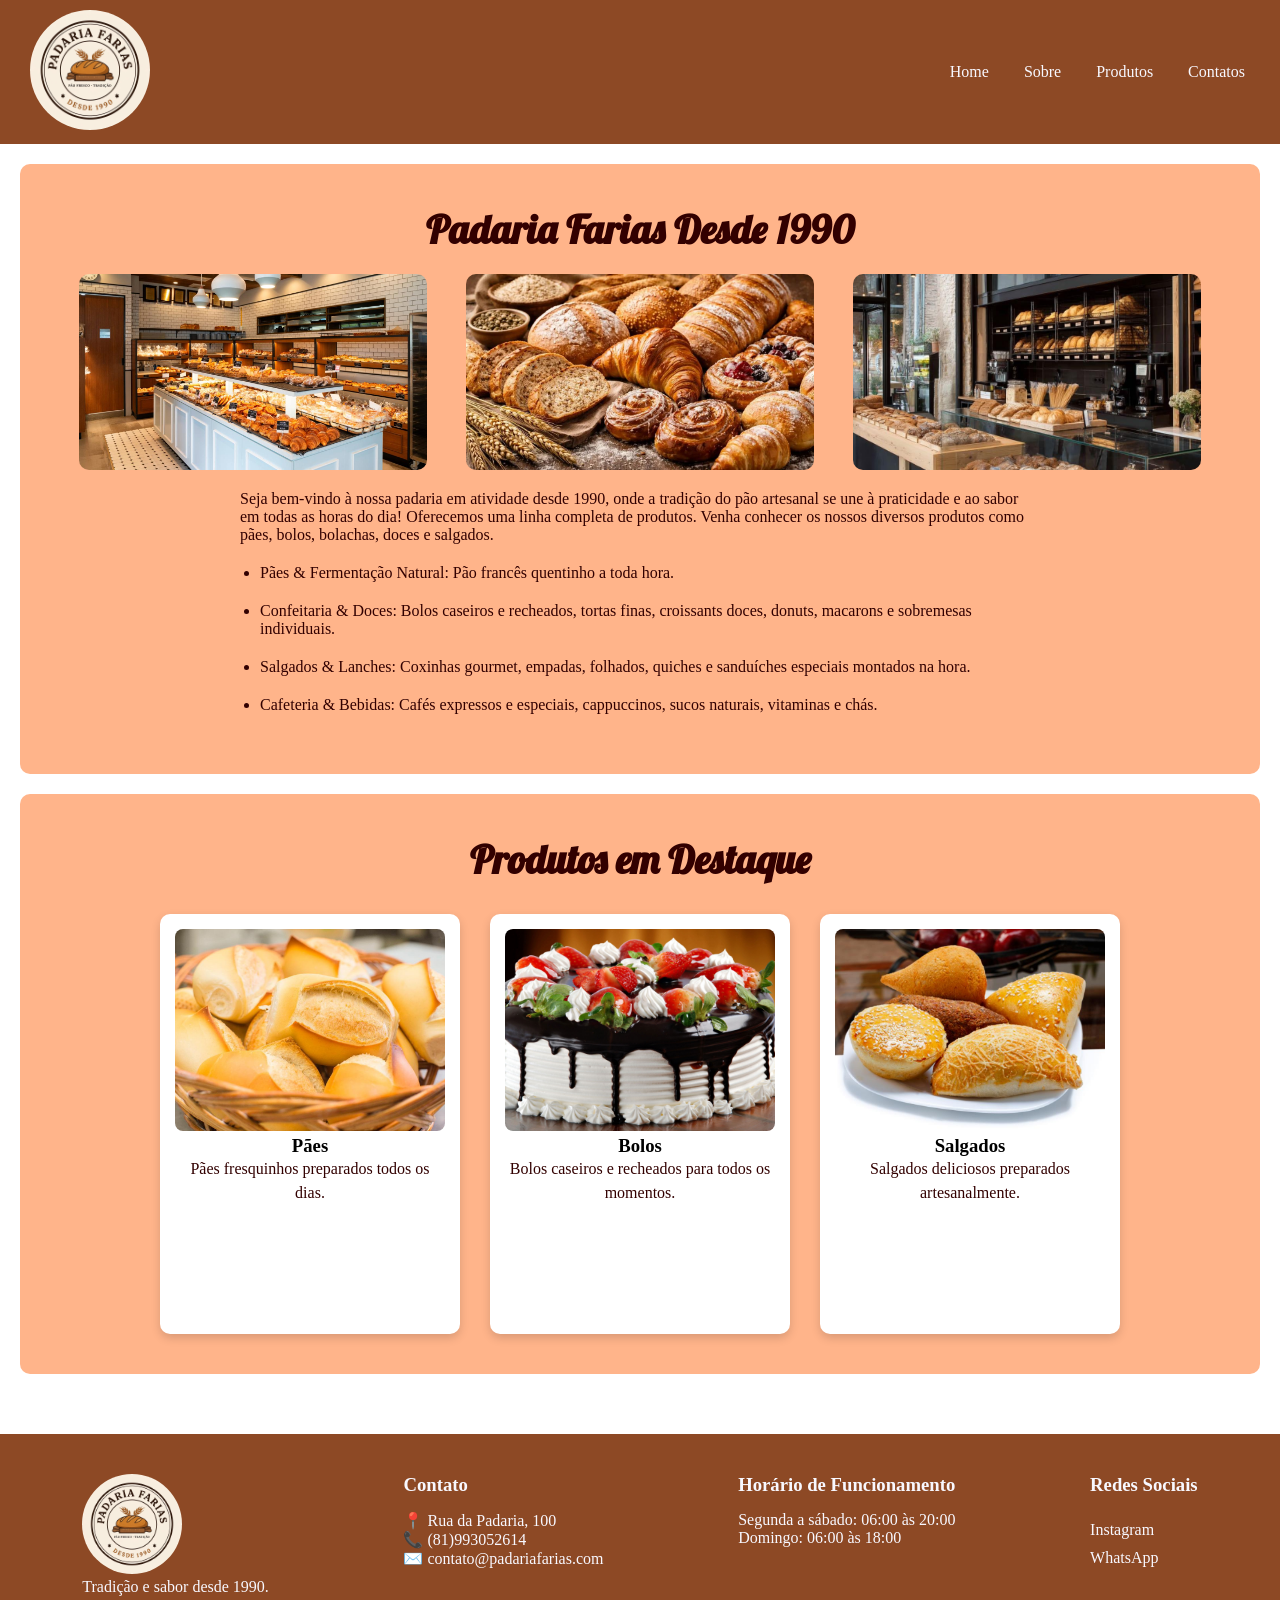
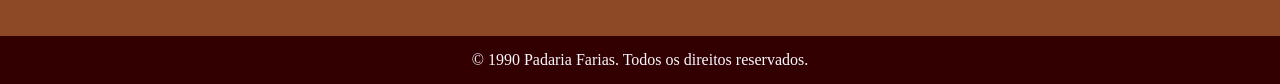
<file: index.html>
<!DOCTYPE html>
<html lang="pt-BR">
<head>
    <meta charset="UTF-8">
    <meta name="viewport" content="width=device-width, initial-scale=1.0">
    <link rel="stylesheet" href="style.css">
    <link href="https://fonts.googleapis.com/css2?family=Lobster&display=swap" rel="stylesheet">
    <link rel="stylesheet" href="https://cdnjs.cloudflare.com/ajax/libs/font-awesome/6.5.2/css/all.min.css">
    <title>Projeto Padaria</title>
</head>
<body>
    <header>
        <div class="logo">
            <img src="img/logo.webp" alt="logo da padaria farias">
        </div>
        <button class="menu-hamburguer" aria-label="Abrir menu">
            <i class="fa-solid fa-bars"></i>

        </button>
        <nav>
            <a href="index.html">Home</a>
            <a href="sobre.html">Sobre</a>
            <a href="produtos.html">Produtos</a>
            <a href="contatos.html">Contatos</a>
        </nav>
    </header>
    <main>
        <section class="hero">
            <h1>Padaria Farias Desde 1990</h1>
            <div class="hero-imagens">
                <img src="img/hero-img1.webp" alt="">
                <img src="img/hero-img2.webp" alt="">
                <img src="img/hero-img3.webp" alt="">
            </div>
            <p>Seja bem-vindo à nossa padaria em atividade desde 1990, onde a tradição do pão artesanal se une à praticidade e ao sabor em todas as horas do dia! Oferecemos uma linha completa de produtos. Venha conhecer os nossos diversos produtos como pães, bolos, bolachas, doces e salgados.</p>
           <ul>
                <li>Pães & Fermentação Natural: Pão francês quentinho a toda hora.</li>
                <li>Confeitaria & Doces: Bolos caseiros e recheados, tortas finas, croissants doces, donuts, macarons e sobremesas individuais.</li>
                <li>Salgados & Lanches: Coxinhas gourmet, empadas, folhados, quiches e sanduíches especiais montados na hora.</li>
                <li>Cafeteria & Bebidas: Cafés expressos e especiais, cappuccinos, sucos naturais, vitaminas e chás.</li>
           </ul>
        </section>
        <section class="produtos">
            <h2>Produtos em Destaque</h2>

            <div class="produtos-container">

                <article class="card">
                    <img src="img/paes.webp" alt="Pães frescos">
                    <h3>Pães</h3>
                    <p>Pães fresquinhos preparados todos os dias.</p>
                </article>

                <article class="card">
                    <img src="img/bolo.webp" alt="Bolos">
                    <h3>Bolos</h3>
                    <p>Bolos caseiros e recheados para todos os momentos.</p>
                </article>

                <article class="card">
                    <img src="img/salgados.webp" alt="salgados de padaria">
                    <h3>Salgados</h3>
                    <p>Salgados deliciosos preparados artesanalmente.</p>
                </article>

            </div>
        </section>
    </main>
        

    <footer>
        <div class="footer-container">

            <div class="footer-logo">
                <img src="img/logo.webp" alt="Logo da Padaria Farias">
                <p>Tradição e sabor desde 1990.</p>
            </div>

            <div class="footer-contato">
                <h3>Contato</h3>
                <p>📍 Rua da Padaria, 100</p>
                <p>📞 (81)993052614</p>
                <p>✉️ contato@padariafarias.com</p>
            </div>

            <div class="footer-horario">
                <h3>Horário de Funcionamento</h3>
                <p>Segunda a sábado: 06:00 às 20:00</p>
                <p>Domingo: 06:00 às 18:00</p>
            </div>

            <div class="footer-social">
                <h3>Redes Sociais</h3>
                <a href="">Instagram</a>
                <a href="">WhatsApp</a>
            </div>

        </div>

        <div class="footer-bottom">
            <p>&copy; 1990 Padaria Farias. Todos os direitos reservados.</p>
        </div>
    </footer>
    <script src="script.js"></script>
</body>
</html>
</file>
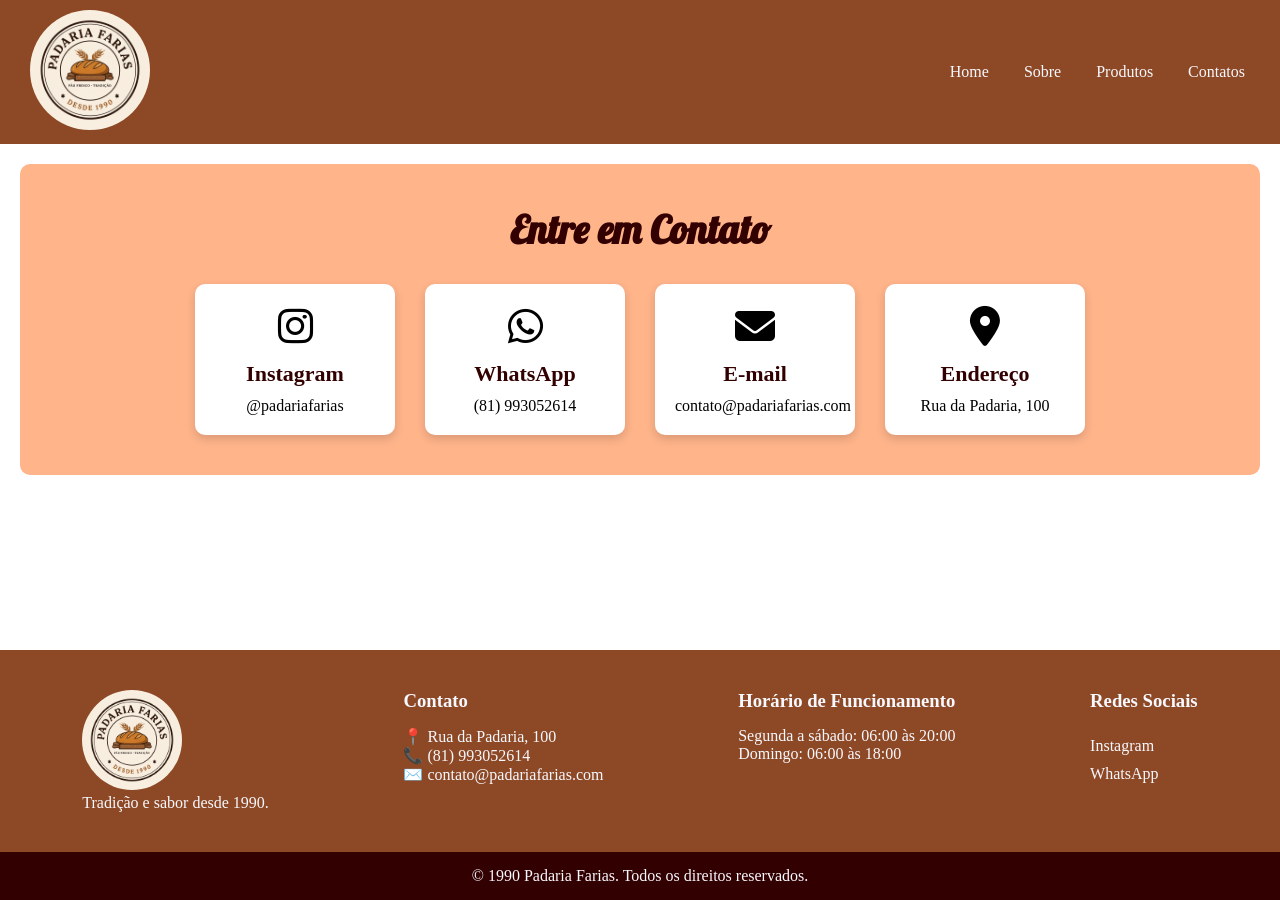
<file: contatos.html>
<!DOCTYPE html>
<html lang="pt-BR">
<head>
    <meta charset="UTF-8">
    <meta name="viewport" content="width=device-width, initial-scale=1.0">

    <link rel="stylesheet" href="style.css">
    <link href="https://fonts.googleapis.com/css2?family=Lobster&display=swap" rel="stylesheet">
    <link rel="stylesheet" href="https://cdnjs.cloudflare.com/ajax/libs/font-awesome/6.5.2/css/all.min.css">
    <title>Contatos - Padaria Farias</title>
</head>

<body>

    <header>
        <div class="logo">
            <img src="img/logo.webp" alt="Logo da Padaria Farias">
        </div>
        <button class="menu-hamburguer" aria-label="Abrir menu">
            <i class="fa-solid fa-bars"></i>

        </button>
        <nav>
            <a href="index.html">Home</a>
            <a href="sobre.html">Sobre</a>
            <a href="produtos.html">Produtos</a>
            <a href="contatos.html">Contatos</a>
        </nav>
    </header>
    <main>

        <section class="contatos">

            <h1>Entre em Contato</h1>

            <div class="contatos-container">

                <a href="https://www.instagram.com/padariafarias/" target="_blank" class="contato">
                    <span><i class="fa-brands fa-instagram"></i></span>
                    <h2>Instagram</h2>
                    <p>@padariafarias</p>
                </a>

                <a href="https://wa.me/5581993052614" target="_blank" class="contato">
                    <span><i class="fa-brands fa-whatsapp"></i></span>
                    <h2>WhatsApp</h2>
                    <p>(81) 993052614</p>
                </a>

                <a href="mailto:adeilsonassis@gmail.com" target="_blank" class="contato">
                    <span><i class="fa-solid fa-envelope"></i></span>
                    <h2>E-mail</h2>
                    <p>contato@padariafarias.com</p>
                </a>

                <a href="https://www.google.com/maps/place/Padaria+Farias/@-7.9606609,-34.8565724,17z/data=!3m1!4b1!4m6!3m5!1s0x7ab3d842eb93721:0xc1e081bba25bc273!8m2!3d-7.9606609!4d-34.8565724!16s%2Fg%2F11cr_ym8ds?entry=ttu&g_ep=EgoyMDI2MDkwMi4wIKXMDSoASAFQAw%3D%3D" class="contato">
                    <span><i class="fa-solid fa-location-dot"></i></span>
                    <h2>Endereço</h2>
                    <p>Rua da Padaria, 100</p>
                </a>

            </div>

        </section>

    </main>
    
    <footer>
        <div class="footer-container">

            <div class="footer-logo">
                <img src="img/logo.webp" alt="Logo da Padaria Farias">
                <p>Tradição e sabor desde 1990.</p>
            </div>

            <div class="footer-contato">
                <h3>Contato</h3>
                <p>📍 Rua da Padaria, 100</p>
                <p>📞 (81)  993052614</p>
                <p>✉️ contato@padariafarias.com</p>
            </div>

            <div class="footer-horario">
                <h3>Horário de Funcionamento</h3>
                <p>Segunda a sábado: 06:00 às 20:00</p>
                <p>Domingo: 06:00 às 18:00</p>
            </div>

            <div class="footer-social">
                <h3>Redes Sociais</h3>
                <a href="https://www.instagram.com/padariafarias/" target="_blank">Instagram</a>
                <a href="">WhatsApp</a>
               
            </div>

        </div>

        <div class="footer-bottom">
            <p>&copy; 1990 Padaria Farias. Todos os direitos reservados.</p>
        </div>
    </footer>
    <script src="script.js"></script>
</body>
</html>
</file>
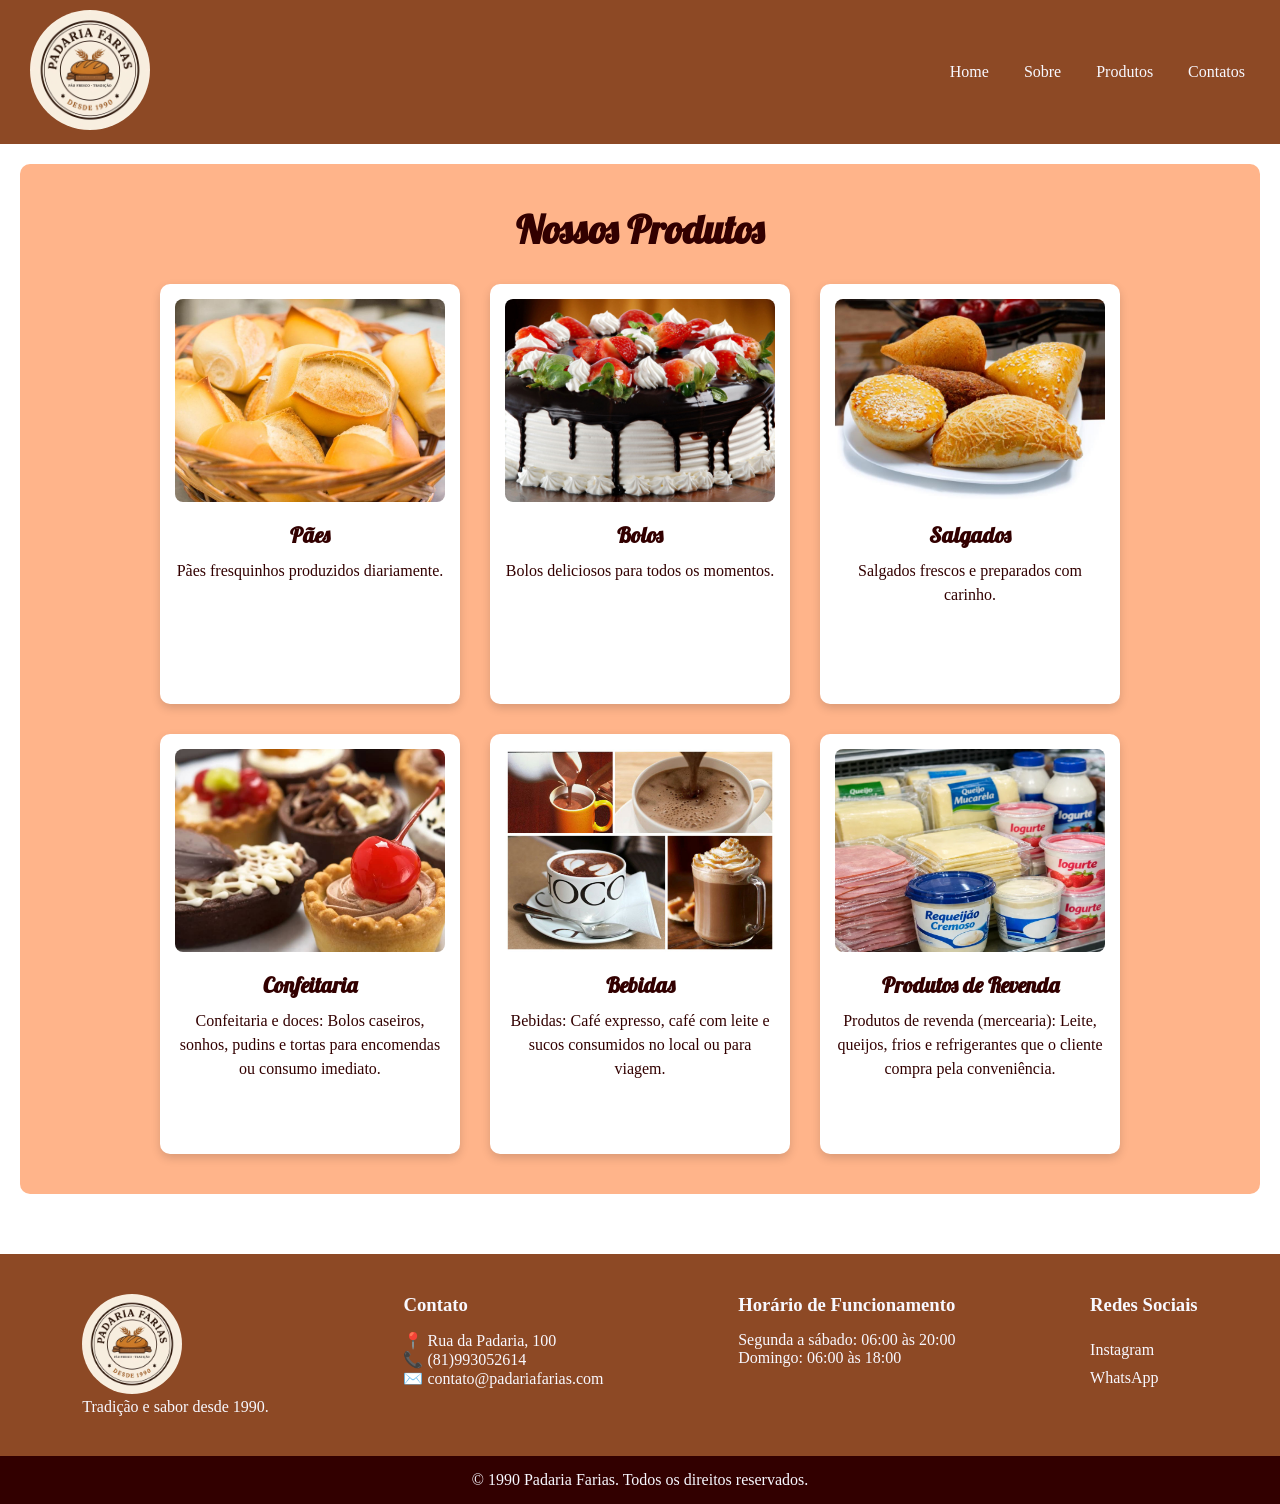
<file: produtos.html>
<!DOCTYPE html>
<html lang="pt-BR">
<head>
    <meta charset="UTF-8">
    <meta name="viewport" content="width=device-width, initial-scale=1.0">

    <link rel="stylesheet" href="style.css">
    <link href="https://fonts.googleapis.com/css2?family=Lobster&display=swap" rel="stylesheet">
    <link rel="stylesheet" href="https://cdnjs.cloudflare.com/ajax/libs/font-awesome/6.5.2/css/all.min.css">
    <title>Produtos - Padaria Farias</title>
</head>

<body>

    <header>
        <div class="logo">
            <img src="img/logo.webp" alt="Logo da Padaria Farias">
        </div>
        <button class="menu-hamburguer" aria-label="Abrir menu">
            <i class="fa-solid fa-bars"></i>

        </button>
        <nav>
            <a href="index.html">Home</a>
            <a href="sobre.html">Sobre</a>
            <a href="produtos.html">Produtos</a>
            <a href="contatos.html">Contatos</a>
        </nav>
    </header>

    <main>

        <section class="produtos">

            <h1>Nossos Produtos</h1>

            <div class="produtos-container">

                <div class="card">
                    <img src="img/paes.webp" alt="Pães frescos">
                    <h2>Pães</h2>
                    <p>Pães fresquinhos produzidos diariamente.</p>
                </div>

                <div class="card">
                    <img src="img/bolo.webp" alt="Bolos">
                    <h2>Bolos</h2>
                    <p>Bolos deliciosos para todos os momentos.</p>
                </div>

                <div class="card">
                    <img src="img/salgados.webp" alt="Salgados">
                    <h2>Salgados</h2>
                    <p>Salgados frescos e preparados com carinho.</p>
                </div>
                <div class="card">
                    <img src="img/confeitaria.webp" alt="Confeitaria">
                    <h2>Confeitaria</h2>
                    <p>Confeitaria e doces: Bolos caseiros, sonhos, pudins e tortas para encomendas ou consumo imediato.</p>
                </div>

                <div class="card">
                    <img src="img/bebidas.webp" alt="Bebidas">
                    <h2>Bebidas</h2>
                    <p>Bebidas: Café expresso, café com leite e sucos consumidos no local ou para viagem.</p>
                </div>

                <div class="card">
                    <img src="img/frios.webp" alt="Frios">
                    <h2>Produtos de Revenda</h2>
                    <p>Produtos de revenda (mercearia): Leite, queijos, frios e refrigerantes que o cliente compra pela conveniência.</p>
                </div>

            </div>

        </section>

    </main>
    <footer>
        <div class="footer-container">

            <div class="footer-logo">
                <img src="img/logo.webp" alt="Logo da Padaria Farias">
                <p>Tradição e sabor desde 1990.</p>
            </div>

            <div class="footer-contato">
                <h3>Contato</h3>
                <p>📍 Rua da Padaria, 100</p>
                <p>📞 (81)993052614</p>
                <p>✉️ contato@padariafarias.com</p>
            </div>

            <div class="footer-horario">
                <h3>Horário de Funcionamento</h3>
                <p>Segunda a sábado: 06:00 às 20:00</p>
                <p>Domingo: 06:00 às 18:00</p>
            </div>

            <div class="footer-social">
                <h3>Redes Sociais</h3>
                <a href="">Instagram</a>
                <a href="">WhatsApp</a>
            </div>

        </div>

        <div class="footer-bottom">
            <p>&copy; 1990 Padaria Farias. Todos os direitos reservados.</p>
        </div>
    </footer>
    <script src="script.js"></script>
</body>
</html>
</file>
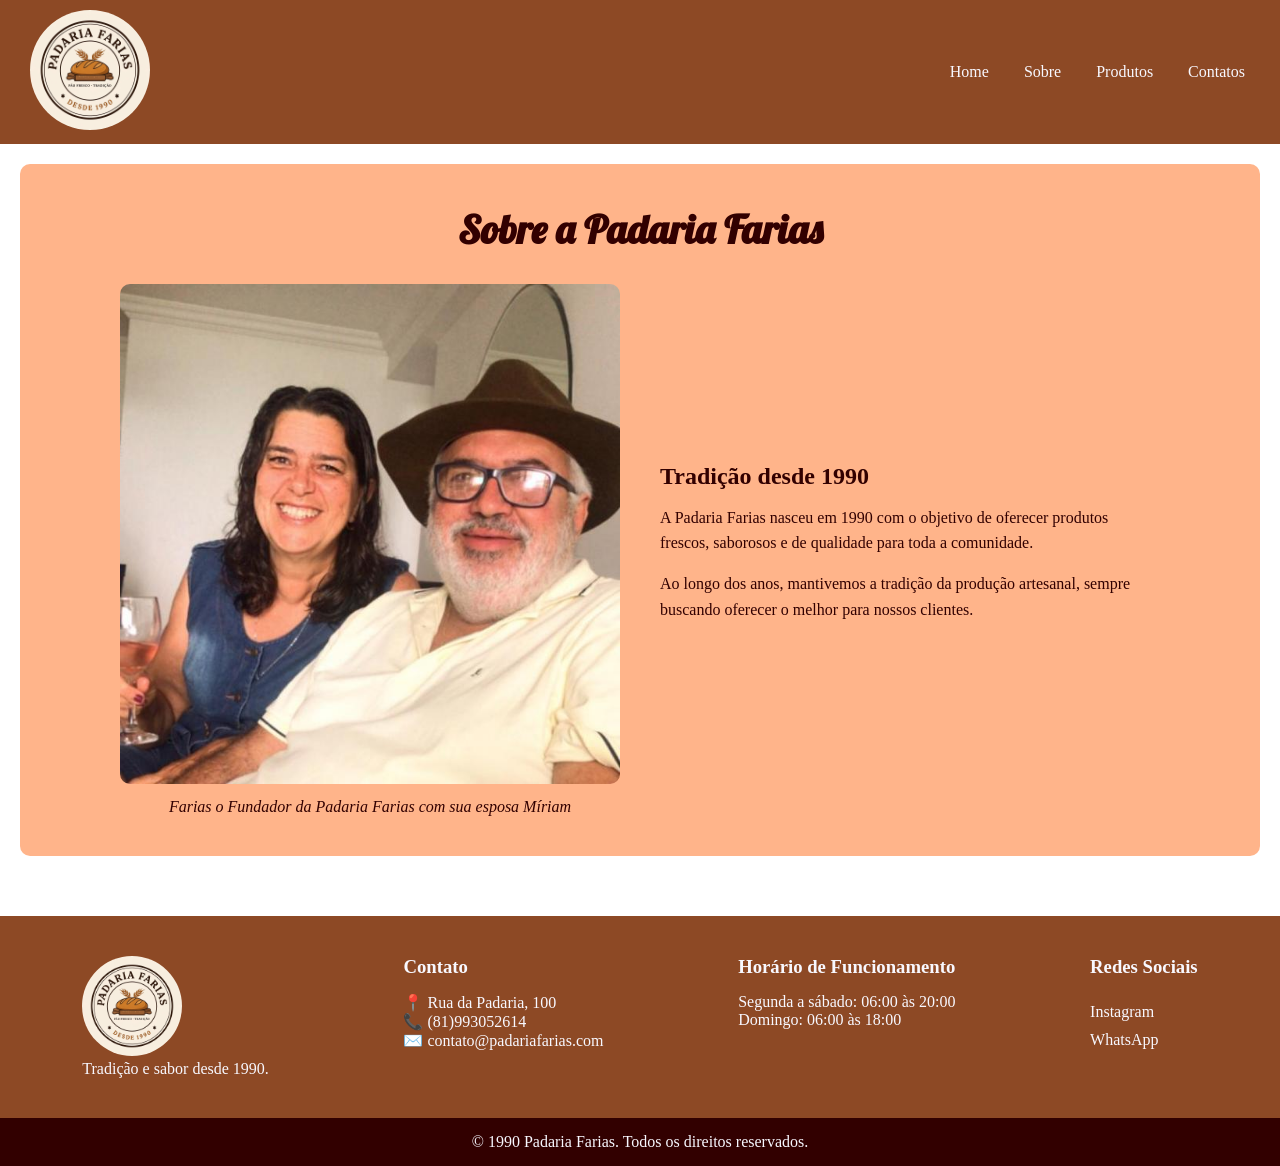
<file: sobre.html>
<!DOCTYPE html>
<html lang="pt-BR">
<head>
    <meta charset="UTF-8">
    <meta name="viewport" content="width=device-width, initial-scale=1.0">

    <link rel="stylesheet" href="style.css">
    <link href="https://fonts.googleapis.com/css2?family=Lobster&display=swap" rel="stylesheet">
    <link rel="stylesheet" href="https://cdnjs.cloudflare.com/ajax/libs/font-awesome/6.5.2/css/all.min.css">
    <title>Sobre - Padaria Farias</title>
</head>

<body>

    <header>
        <div class="logo">
            <img src="img/logo.webp" alt="Logo da Padaria Farias">
        </div>
        <button class="menu-hamburguer" aria-label="Abrir menu">
            <i class="fa-solid fa-bars"></i>

        </button>
        <nav>
            <a href="index.html">Home</a>
            <a href="sobre.html">Sobre</a>
            <a href="produtos.html">Produtos</a>
            <a href="contatos.html">Contatos</a>
        </nav>
    </header>

    <main>

        <section class="sobre">
            <h1>Sobre a Padaria Farias</h1>
            

            <div class="sobre-container">

                <div class="sobre-imagem">
                    <figure>
                        <img src="img/farias.webp" alt="fundador da Padaria Farias">
                        <figcaption>Farias o Fundador da Padaria Farias com sua esposa Míriam</figcaption>
                    </figure>
                </div>

                <div class="sobre-texto">
                    <h2>Tradição desde 1990</h2>

                    <p>
                        A Padaria Farias nasceu em 1990 com o objetivo
                        de oferecer produtos frescos, saborosos e de
                        qualidade para toda a comunidade.
                    </p>

                    <p>
                        Ao longo dos anos, mantivemos a tradição da
                        produção artesanal, sempre buscando oferecer
                        o melhor para nossos clientes.
                    </p>
                </div>

            </div>
        </section>

    </main>
    <footer>
        <div class="footer-container">

            <div class="footer-logo">
                <img src="img/logo.webp" alt="Logo da Padaria Farias">
                <p>Tradição e sabor desde 1990.</p>
            </div>

            <div class="footer-contato">
                <h3>Contato</h3>
                <p>📍 Rua da Padaria, 100</p>
                <p>📞 (81)993052614</p>
                <p>✉️ contato@padariafarias.com</p>
            </div>

            <div class="footer-horario">
                <h3>Horário de Funcionamento</h3>
                <p>Segunda a sábado: 06:00 às 20:00</p>
                <p>Domingo: 06:00 às 18:00</p>
            </div>

            <div class="footer-social">
                <h3>Redes Sociais</h3>
                <a href="">Instagram</a>
                <a href="">WhatsApp</a>
            </div>

        </div>

        <div class="footer-bottom">
            <p>&copy; 1990 Padaria Farias. Todos os direitos reservados.</p>
        </div>
    </footer>
    <script src="script.js"></script>
</body>
</html>
</file>
<file: style.css>
* {
    box-sizing: border-box;
    margin: 0;
    padding: 0;
}
html,body {
    min-height:100%;
}
body {
    min-height:100vh;
    display: flex;
    flex-direction: column;
}
main {
    flex:1;
}

header {
    background-color: #8d4925;
    display: flex;
    justify-content: space-between;
    align-items: center;
    gap: 20px;
    padding: 10px 30px;
}
.logo img {
    width: 120px;
    border-radius: 50%;
}
header nav {
    display: flex;
    gap: 25px;
}
header nav a {
    color: #F8F8FF;
    text-decoration: none;
    padding:5px;
    transition:0.3s;
}
header nav a:hover {
    background-color: #ffb48a;
    border-radius: 5px;
    color: #8d4925;
   }
.hero {
    padding: 40px;
    margin:20px;
    text-align:left;
    background-color:#ffb48a;
    border-radius:10px;
}
.hero h1 {
    font-family: "Lobster", cursive;
    text-align: center;
    color:#320000;
    font-size:clamp(24px, 8vw, 40px);
    margin-bottom: 20px;
}

.hero p {
   color:#320000;
   max-width: 800px;
   margin:0 auto 20px;
    
}
.hero ul {
    color:#320000;
    max-width: 800px;
    margin: 0 auto;
    padding-left: 20px;
      
}
.hero li {
    margin-bottom: 20px;
}
.hero-imagens {
    display: flex;
    justify-content: space-around;
    align-items: center;
    margin-bottom:20px;
}
.hero-imagens img {
    width:30%;
    aspect-ratio: 16 / 9;
    object-fit: cover;
    border-radius: 10px;
}
.produtos {
    padding: 40px;
    margin: 20px;
    background-color:#ffb48a;
    border-radius: 10px;
}
.produtos h1 {
    font-family: "Lobster", cursive;
    text-align: center;
    color: #320000;
    font-size: clamp(28px, 8vw, 40px);
    margin-bottom: 30px;
}
.produtos h2 {
    font-family: "Lobster", cursive;
    text-align: center;
    color: #320000;
    font-size: clamp(28px, 6vw, 40px);
    margin-bottom: 30px;
}

.produtos-container {
    display: flex;
    justify-content: center;
    gap: 30px;
    flex-wrap: wrap;
}
.card {
    width: 30%;
    max-width: 300px;
    min-height: 420px;
    background-color: white;
    border-radius: 10px;
    padding: 15px;
    text-align: center;
    box-shadow: 0 4px 10px rgba(0, 0, 0, 0.15);
    transition: 0.3s;
}
.card h2 {
    color: #320000;
    font-size: 22px;
    margin: 15px 0 10px;
}
.card p {
    color: #320000;
    font-size: 16px;
    line-height: 1.5;
}
.card:hover {
    transform: translateY(-5px);
    box-shadow: 0 8px 18px rgba(0, 0, 0, 0.25);
}
.card img {
    width: 100%;
    aspect-ratio: 4 / 3;
    object-fit: cover;
    border-radius: 8px;
}
.sobre {
    padding: 40px;
    margin: 20px;
    background-color: #ffb48a;
    border-radius: 10px;
}
.sobre h1 {
    font-family: "Lobster", cursive;
    text-align: center;
    color: #320000;
    font-size: clamp(24px, 8vw, 40px);
    margin-bottom: 30px;
}
.sobre-container {
    display: flex;
    align-items: center;
    justify-content: center;
    gap: 40px;
}
.sobre-imagem {
    width: 45%;
    max-width: 500px;
}
.sobre-imagem img {
    width: 100%;
    border-radius: 10px;
}
.sobre-texto {
    width: 45%;
    max-width: 500px;
    color: #320000;
}

.sobre-texto h2 {
    margin-bottom: 15px;
}

.sobre-texto p {
    margin-bottom: 15px;
    line-height: 1.6;
}
.sobre-imagem figcaption {
    text-align: center;
    color: #320000;
    margin-top: 10px;
    font-style: italic;
}
footer {
    background-color: #8d4925;
    color: #F8F8FF;
    margin-top: 40px;
}
.footer-container {
    display: flex;
    justify-content: space-around;
    gap: 30px;
    padding: 40px 30px;
}
.footer-logo img {
    width: 100px;
    border-radius: 50%;
}
footer h3 {
    margin-bottom: 15px;
}
.footer-social {
    display: flex;
    flex-direction: column;
    gap: 10px;
}

.footer-social a {
    color: #F8F8FF;
    text-decoration: none;
}

.footer-social a:hover {
    color: #ffb48a;
}
.footer-bottom {
    text-align: center;
    padding: 15px;
    background-color: #320000;
}
.contatos {
    padding: 40px;
    margin: 20px;
    background-color: #ffb48a;
    border-radius: 10px;
}
.contatos-container {
    display: flex;
    justify-content: center;
    gap: 30px;
    flex-wrap: wrap;
}
.contato {
    width: 200px;
    padding: 20px;
    background-color: white;
    border-radius: 10px;
    text-align: center;
    box-shadow: 0 4px 10px rgba(0, 0, 0, 0.15);
    transition: 0.5s;
    text-decoration: none;
    color: inherit;
    cursor: pointer;
}
.contato:hover {
    transform: translateY(-5px);
    box-shadow: 0 8px 18px rgba(0, 0, 0, 0.25);
}
.contatos h1 {
    font-family: "Lobster", cursive;
    text-align: center;
    color: #320000;
    font-size: clamp(28px, 8vw, 40px);
    margin-bottom: 30px;
}
.contato h2 {
    color: #320000;
    margin-bottom: 10px;
    font-size: 22px;
}

.contato span {
    font-size: 40px;
    display: block;
    margin-bottom: 10px;
}
.menu-hamburguer {
    display: none;
}
@media (max-width:600px) {
    header {
        flex-direction: column;
    }
    header nav.menu-aberto {
        display: flex;
    }
    header nav {
        display: none;
        flex-direction: column;
        text-align: center;
    }
    .menu-hamburguer {
        display: block;
        background: none;
        border: none;
        color: #F8F8FF;
        font-size: 30px;
        cursor: pointer;

    }

    .hero-imagens {
        flex-direction: column;
       
    }
    .hero-imagens img {
         width:100%;
         margin: 10px;
    }
    .produtos-container {
        flex-direction: column;
        align-items: center;
    }
     .card {
        width: 100%;
        max-width: 350px;
    }
    .footer-container {
    flex-direction: column;
    text-align: center;
    align-items: center;
}
    .sobre-container {
    flex-direction: column;
}

    .sobre-imagem,.sobre-texto {
    width: 100%;
    max-width: 350px;
}
}
</file>
